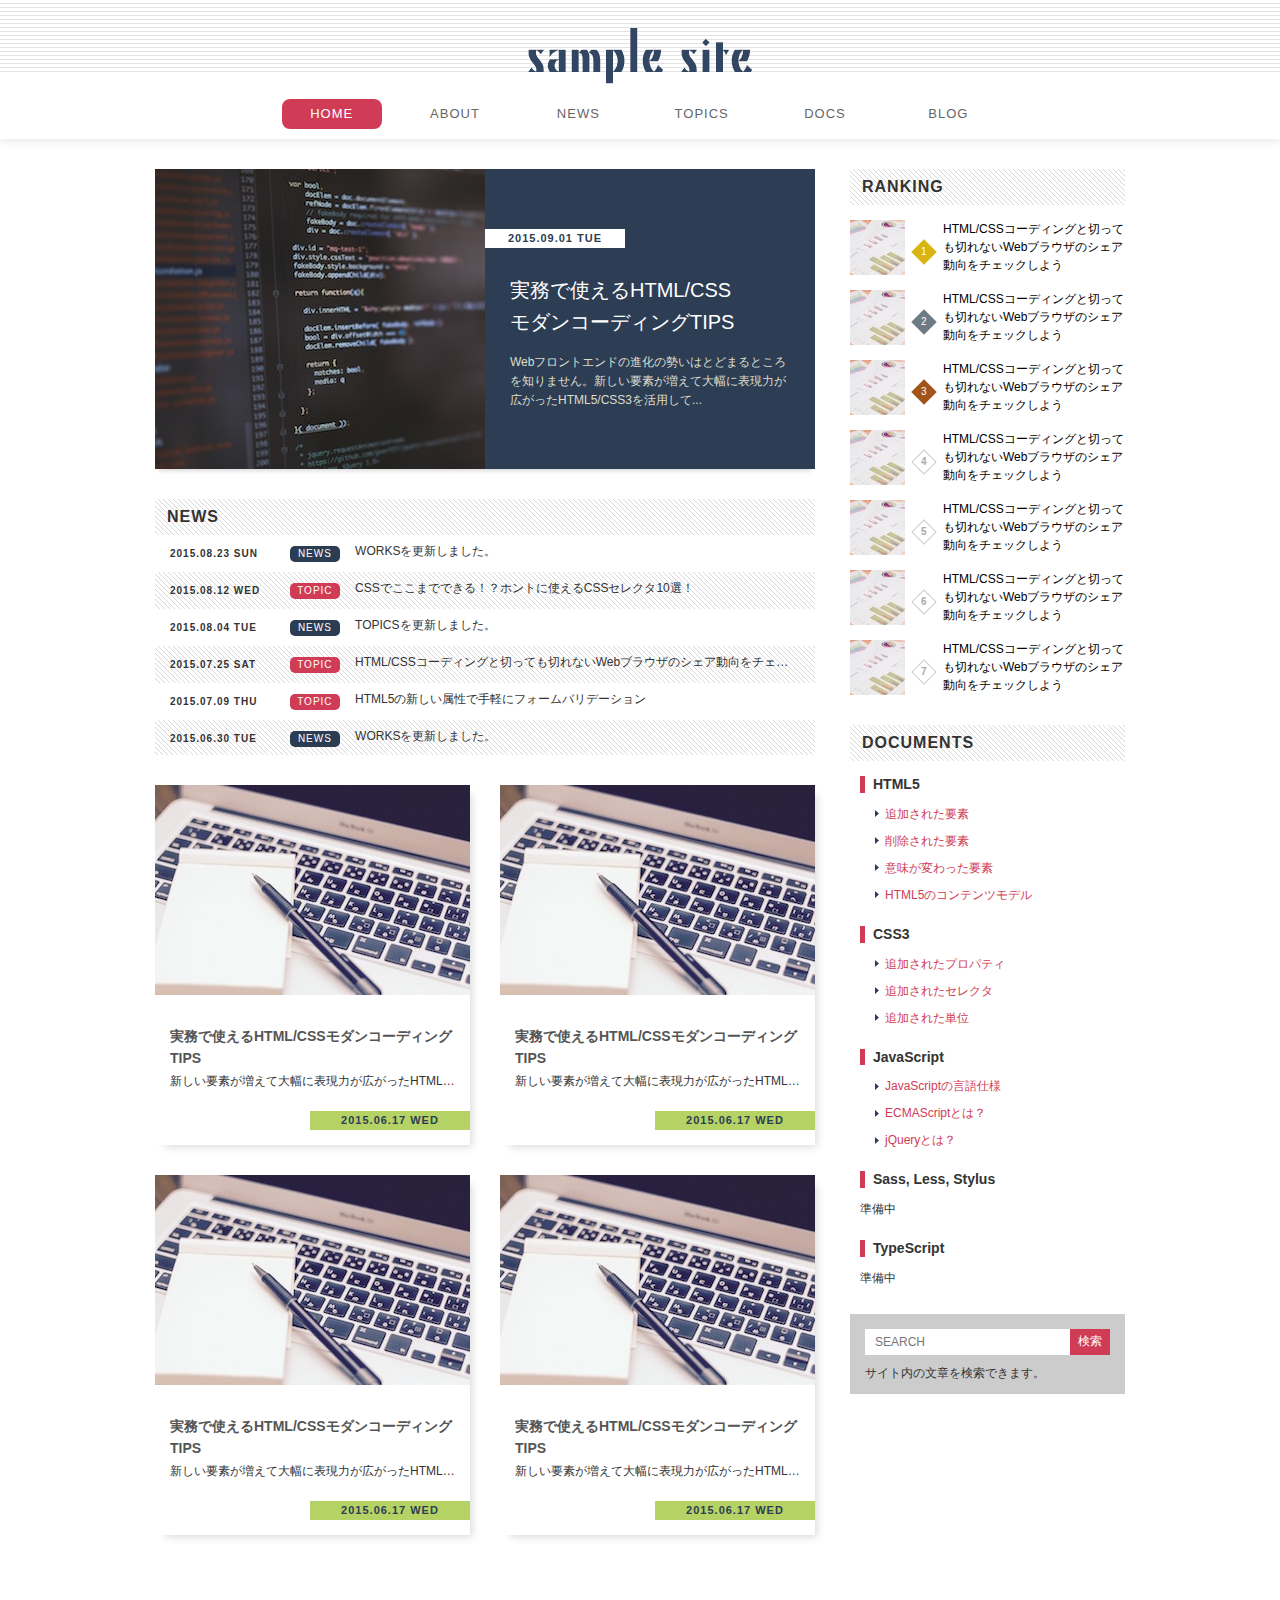
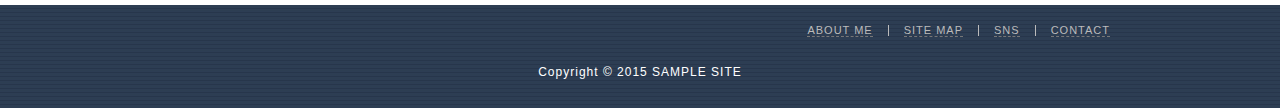
<file: standard-layout/index.html>
<!DOCTYPE html>
<html lang="ja">
<head>
  <meta charset="UTF-8">
  <title>スタンダードレイアウト</title>
  <link rel="stylesheet" href="css/reset.css">
  <link rel="stylesheet" href="css/style.css">
</head>
<body>
  <header class="header">
    <h1 class="logo">
      <a href="/">SAMPLE SITE</a>
    </h1>
    <nav class="global-nav">
      <ul>
        <li class="nav-item active"><a href="#">HOME</a></li>
        <li class="nav-item"><a href="#">ABOUT</a></li>
        <li class="nav-item"><a href="#">NEWS</a></li>
        <li class="nav-item"><a href="#">TOPICS</a></li>
        <li class="nav-item"><a href="#">DOCS</a></li>
        <li class="nav-item"><a href="#">BLOG</a></li>
      </ul>
    </nav>
  </header>
  <div class="wrapper clearfix">
    <main class="main">
      <h2 class="hidden">HOT TOPIC</h2>
      <a href="#" class="hot-topic clearfix">
        <img class="image" src="./images/hot-topic.jpg" alt="コーディング画面">
        <div class="content">
          <h3 class="title">実務で使えるHTML/CSS<br>モダンコーディングTIPS</h3>
          <p class="desc">Webフロントエンドの進化の勢いはとどまるところを知りません。新しい要素が増えて大幅に表現力が広がったHTML5/CSS3を活用して...</p>
          <time class="date" datetime="2015-09-01">2015.09.01 TUE</time>
        </div>
      </a>
      <h2 class="heading">NEWS</h2>
      <ul class="scroll-list">
        <li class="scroll-item">
          <a href="#">
            <time class="date" datetime="2015-08-23">2015.08.23 SUN</time>
            <span class="category news">NEWS</span>
            <span class="title">WORKSを更新しました。</span>
          </a>
        </li>
        <li class="scroll-item">
          <a href="#">
            <time class="date" datetime="2015-08-12">2015.08.12 WED</time>
            <span class="category">TOPIC</span>
            <span class="title">CSSでここまでできる！？ホントに使えるCSSセレクタ10選！</span>
          </a>
        </li>
        <li class="scroll-item">
          <a href="#">
            <time class="date" datetime="2015-08-04">2015.08.04 TUE</time>
            <span class="category news">NEWS</span>
            <span class="title">TOPICSを更新しました。</span>
          </a>
        </li>
        <li class="scroll-item">
          <a href="#">
            <time class="date" datetime="2015-07-25">2015.07.25 SAT</time>
            <span class="category">TOPIC</span>
            <span class="title">HTML/CSSコーディングと切っても切れないWebブラウザのシェア動向をチェックしよう</span>
          </a>
        </li>
        <li class="scroll-item">
          <a href="#">
            <time class="date" datetime="2015-07-09">2015.07.09 THU</time>
            <span class="category">TOPIC</span>
            <span class="title">HTML5の新しい属性で手軽にフォームバリデーション</span>
          </a>
        </li>
        <li class="scroll-item">
          <a href="#">
            <time class="date" datetime="2015-06-30">2015.06.30 TUE</time>
            <span class="category news">NEWS</span>
            <span class="title">WORKSを更新しました。</span>
          </a>
        </li>
      </ul>
      <h2 class="hidden">ARTICLES</h2>
      <div class="clearfix">
        <a href="#" class="article-box">
          <h3 class="title">実務で使えるHTML/CSSモダンコーディングTIPS</h3>
          <p class="desc">新しい要素が増えて大幅に表現力が広がったHTML5/CSS3を活用し、モダンなコーディングにチャレンジしましょう！</p>
          <time class="date" datetime="2015-06-17">2015.06.17 WED</time>
          <img class="image" src="./images/article.jpg" alt="コーディング画面">
        </a>
        <a href="#" class="article-box">
          <h3 class="title">実務で使えるHTML/CSSモダンコーディングTIPS</h3>
          <p class="desc">新しい要素が増えて大幅に表現力が広がったHTML5/CSS3を活用し、モダンなコーディングにチャレンジしましょう！</p>
          <time class="date" datetime="2015-06-17">2015.06.17 WED</time>
          <img class="image" src="./images/article.jpg" alt="コーディング画面">
        </a>
        <a href="#" class="article-box">
          <h3 class="title">実務で使えるHTML/CSSモダンコーディングTIPS</h3>
          <p class="desc">新しい要素が増えて大幅に表現力が広がったHTML5/CSS3を活用し、モダンなコーディングにチャレンジしましょう！</p>
          <time class="date" datetime="2015-06-17">2015.06.17 WED</time>
          <img class="image" src="./images/article.jpg" alt="コーディング画面">
        </a>
        <a href="#" class="article-box">
          <h3 class="title">実務で使えるHTML/CSSモダンコーディングTIPS</h3>
          <p class="desc">新しい要素が増えて大幅に表現力が広がったHTML5/CSS3を活用し、モダンなコーディングにチャレンジしましょう！</p>
          <time class="date" datetime="2015-06-17">2015.06.17 WED</time>
          <img class="image" src="./images/article.jpg" alt="コーディング画面">
        </a>
      </div>
    </main>
    <div class="sidemenu">
      <h2 class="heading">RANKING</h2>
      <ol class="ranking">
        <li class="ranking-item">
          <a href="#">
            <img class="image" src="./images/ranking.jpg" alt="グラフの画像">
            <span class="order"></span>
            <p class="text">HTML/CSSコーディングと切っても切れないWebブラウザのシェア動向をチェックしよう</p>
          </a>
        </li>
        <li class="ranking-item">
          <a href="#">
            <img class="image" src="./images/ranking.jpg" alt="グラフの画像">
            <span class="order"></span>
            <p class="text">HTML/CSSコーディングと切っても切れないWebブラウザのシェア動向をチェックしよう</p>
          </a>
        </li>
        <li class="ranking-item">
          <a href="#">
            <img class="image" src="./images/ranking.jpg" alt="グラフの画像">
            <span class="order"></span>
            <p class="text">HTML/CSSコーディングと切っても切れないWebブラウザのシェア動向をチェックしよう</p>
          </a>
        </li>
        <li class="ranking-item">
          <a href="#">
            <img class="image" src="./images/ranking.jpg" alt="グラフの画像">
            <span class="order"></span>
            <p class="text">HTML/CSSコーディングと切っても切れないWebブラウザのシェア動向をチェックしよう</p>
          </a>
        </li>
        <li class="ranking-item">
          <a href="#">
            <img class="image" src="./images/ranking.jpg" alt="グラフの画像">
            <span class="order"></span>
            <p class="text">HTML/CSSコーディングと切っても切れないWebブラウザのシェア動向をチェックしよう</p>
          </a>
        </li>
        <li class="ranking-item">
          <a href="#">
            <img class="image" src="./images/ranking.jpg" alt="グラフの画像">
            <span class="order"></span>
            <p class="text">HTML/CSSコーディングと切っても切れないWebブラウザのシェア動向をチェックしよう</p>
          </a>
        </li>
        <li class="ranking-item">
          <a href="#">
            <img class="image" src="./images/ranking.jpg" alt="グラフの画像">
            <span class="order"></span>
            <p class="text">HTML/CSSコーディングと切っても切れないWebブラウザのシェア動向をチェックしよう</p>
          </a>
        </li>
      </ol>
      <h2 class="heading">DOCUMENTS</h2>
      <ul class="documents">
        <li>
          <h3 class="title">HTML5</h3>
          <ul>
            <li><a href="#">追加された要素</a></li>
            <li><a href="#">削除された要素</a></li>
            <li><a href="#">意味が変わった要素</a></li>
            <li><a href="#">HTML5のコンテンツモデル</a></li>
          </ul>
        </li>
        <li>
          <h3 class="title">CSS3</h3>
          <ul>
            <li><a href="#">追加されたプロパティ</a></li>
            <li><a href="#">追加されたセレクタ</a></li>
            <li><a href="#">追加された単位</a></li>
          </ul>
        </li>
        <li>
          <h3 class="title">JavaScript</h3>
          <ul>
            <li><a href="#">JavaScriptの言語仕様</a></li>
            <li><a href="#">ECMAScriptとは？</a></li>
            <li><a href="#">jQueryとは？</a></li>
          </ul>
        </li>
        <li>
          <h3 class="title">Sass, Less, Stylus</h3>
          <p>準備中</p>
        </li>
        <li>
          <h3 class="title">TypeScript</h3>
          <p>準備中</p>
        </li>
      </ul>
      <h2 class="hidden">SEARCH</h2>
      <form class="search-box">
        <input class="search-input" type="text" name="search" placeholder="SEARCH">
        <input class="search-button" type="submit" value="検索">
        <p class="text">サイト内の文章を検索できます。</p>
      </form>
    </div>
  </div>
  <footer class="footer">
    <ul class="horizontal-list">
      <li class="horizontal-item"><a href="#">ABOUT ME</a></li>
      <li class="horizontal-item"><a href="#">SITE MAP</a></li>
      <li class="horizontal-item"><a href="#">SNS</a></li>
      <li class="horizontal-item"><a href="#">CONTACT</a></li>
    </ul>
    <p class="copyright">Copyright © 2015 SAMPLE SITE</p>
  </footer>
</body>
</html>
</file>
<file: standard-layout/css/style.css>
@charset "UTF-8";

/* --------------------------------
 * base
 * -------------------------------- */
html {
  font-size: 62.5%;
}
body {
  color: #333;
  font-size: 1.2rem;
  font-family: "Hiragino Kaku Gothic ProN",  Meiryo,  sans-serif;
}
*, *::before, *::after {
  box-sizing: border-box;
}
a:link, a:visited, a:hover, a:active {
  color: #d03c56;
  text-decoration: none;
}


/* --------------------------------
 * parts
 * -------------------------------- */
.clearfix::after {
  content: '';
  display: block;
  clear: both;
}
.heading {
  padding: 10px 12px;
  background: url('../images/bg-slash.gif');
  letter-spacing: 1px;
  font-size: 1.6rem;
}
.hidden {
  display: none;
}


/* --------------------------------
 * header
 * -------------------------------- */
.header {
  width: 100%;
  padding: 28px 0 10px;
  background: url('../images/bg-header.gif') repeat-x;
  box-shadow: 0 0 10px 1px #e3e3e3;
}
.logo {
  width: 225px;
  height: 56px;
  margin: 0 auto;
  background: url('../images/logo.png') no-repeat;
  text-indent: 100%;
  white-space: nowrap;
  overflow: hidden;
}
.logo a {
  display: block;
  width: 100%;
  height: 100%;
}
.global-nav {
  margin-top: 15px;
  text-align: center;
}
.global-nav .nav-item {
  display: inline-block;
  margin: 0 10px;
}
.global-nav .nav-item a {
  display: inline-block;
  width: 100px;
  height: 30px;
  line-height: 30px;
  text-align: center;
  border-radius: 8px;
  color: #666;
  font-size: 1.3rem;
  letter-spacing: 1px;
  transition: 0.15s;
}
.global-nav .nav-item.active a,
.global-nav .nav-item a:hover {
  background-color: #d03c56;
  color: #fff;
}


/* --------------------------------
 * wrapper
 * -------------------------------- */
.wrapper {
  width: 970px;
  margin: 30px auto 40px;
}


/* --------------------------------
 * main
 * -------------------------------- */
.main {
  display: block;
  float: left;
  width: 660px;
}
.hot-topic {
  display: block;
  height: 300px;
  margin-bottom: 30px;
  box-shadow: 0 6px 4px -4px rgba(0, 0, 0, 0.15);
  transition: opacity 0.15s;
}
.hot-topic:hover {
  opacity: 0.85;
}
.hot-topic .image {
  float: left;
  width: 50%;
  height: 100%;
}
.hot-topic .content {
  position: relative;
  float: left;
  width: 50%;
  height: 100%;
  padding: 105px 25px 0;
  background-color: #2d3d54;
  line-height: 1.6;
}
.hot-topic .title {
  margin-bottom: 15px;
  color: #fff;
  font-weight: normal;
  font-size: 2.0rem;
}
.hot-topic .desc {
  color: #ddc;
}
.hot-topic .date {
  position: absolute;
  top: 60px;
  left: 0;
  width: 140px;
  padding: 4px;
  background-color: #fff;
  color: #2d3d54;
  text-align: center;
  letter-spacing: 1px;
  font-weight: bold;
  font-size: 1.1rem;
  line-height: 1;
}
.scroll-list {
  max-height: 220px;
  overflow-y: auto;
  margin-bottom: 30px;
  list-style-type: none;
}
.scroll-list .scroll-item a {
  display: block;
  padding: 10px 15px;
  color: #333;
  font-size: 0;
  transition: background-color 0.1s;
}
.scroll-list .scroll-item:nth-of-type(even) a {
  background: url('../images/bg-slash.gif');
}
.scroll-list .scroll-item a:hover {
  background-color: #fafaf8;
}
.scroll-list .date {
  display: inline-block;
  width: 19%;
  letter-spacing: 1px;
  font-weight: bold;
  font-size: 1.0rem;
}
.scroll-list .category {
  display: inline-block;
  width: 8%;
  border-radius: 5px;
  background-color: #d03c56;
  color: #fff;
  text-align: center;
  letter-spacing: 1px;
  font-size: 1.0rem;
  line-height: 16px;
}
.scroll-list .category.news {
  background-color: #2c3c53;
}
.scroll-list .title {
  display: inline-block;
  width: 73%;
  padding-left: 15px;
  overflow: hidden;
  text-overflow: ellipsis;
  white-space: nowrap;
  font-size: 1.2rem;
}
.article-box {
  position: relative;
  display: block;
  width: 315px;
  height: 360px;
  margin-bottom: 30px;
  padding: 210px 15px 0;
  box-shadow: 6px 6px 8px -4px rgba(0, 0, 0, 0.15);
  transition: opacity 0.15s;
}
.article-box:hover {
  opacity: 0.8;
}
.article-box:nth-of-type(odd) {
  float: left;
}
.article-box:nth-of-type(even) {
  float: right;
}
.article-box .title {
  margin-top: 30px;
  color: #555;
  font-size: 1.4rem;
  line-height: 1.6;
}
.article-box .desc {
  margin-top: 5px;
  color: #333;
  overflow: hidden;
  text-overflow: ellipsis;
  white-space: nowrap;
}
.article-box .date {
  position: absolute;
  right: 0;
  bottom: 15px;
  display: block;
  width: 160px;
  padding: 4px;
  background-color: #b5d264;
  color: #2d3d54;
  text-align: center;
  letter-spacing: 1px;
  font-weight: bold;
  font-size: 1.1rem;
}
.article-box .image {
  position: absolute;
  top: 0;
  left: 0;
  width: 100%;
}


/* --------------------------------
 * sidemenu
 * -------------------------------- */
.sidemenu {
  float: right;
  width: 275px;
}
.ranking {
  margin-bottom: 30px;
  list-style-type: none;
  counter-reset: ranking;
}
.ranking .ranking-item {
  margin-top: 15px;
}
.ranking .ranking-item a {
  display: block;
  font-size: 0;
  transition: opacity 0.15s;
}
.ranking .ranking-item a:hover {
  opacity: 0.8;
}
.ranking .image {
  width: 55px;
  height: 55px;
}
.ranking .order {
  display: inline-block;
  width: 18px;
  height: 18px;
  margin: 0 10px;
  border: 1px solid #ccc;
  color: #aaa;
  vertical-align: 20px;
  text-align: center;
  font-weight: bold;
  line-height: 16px;
  -webkit-transform: rotate(45deg);
  -ms-transform: rotate(45deg);
  transform: rotate(45deg);
}
.ranking .order::before {
  content: counter(ranking);
  display: inline-block;
  counter-increment: ranking;
  font-size: 1.0rem;
  -webkit-transform: rotate(-45deg);
  -ms-transform: rotate(-45deg);
  transform: rotate(-45deg);
}
.ranking .ranking-item:nth-of-type(1) .order,
.ranking .ranking-item:nth-of-type(2) .order,
.ranking .ranking-item:nth-of-type(3) .order {
  border: none;
  color: #fff;
  font-weight: normal;
  line-height: 18px;
}
.ranking .ranking-item:nth-of-type(1) .order {
  background-color: #dab413;
}
.ranking .ranking-item:nth-of-type(2) .order {
  background-color: #6e7b84;
}
.ranking .ranking-item:nth-of-type(3) .order {
  background-color: #a0541a;
}
.ranking .text {
  display: inline-block;
  width: 182px;
  color: #000;
  vertical-align: top;
  font-size: 1.2rem;
  line-height: 1.5;
}
.documents {
  margin: 10px 10px 30px;
}
.documents,
.documents ul {
  list-style-type: none;
}
.documents > li .title {
  margin: 15px 0;
  padding-left: 8px;
  border-left: 5px solid #d03c56;
  font-size: 1.4rem;
  line-height: 1.2;
}
.documents > li + li {
  margin-top: 25px;
}
.documents > li ul {
  margin: 15px;
}
.documents > li ul > li {
  margin-bottom: 15px;
  padding-left: 10px;
  background: url('../images/arrow.gif') no-repeat left center;
}
.documents a:hover {
  text-decoration: underline;
}
.search-box {
  padding: 15px;
  background-color: #ccc;
  font-size: 0;
}
.search-box > * {
  font-size: 1.2rem;
}
.search-box .search-input {
  width: 205px;
  height: 26px;
  padding: 0 10px;
  border: none;
}
.search-box .search-button {
  width: 40px;
  height: 26px;
  border: none;
  background-color: #d03c56;
  color: #fff;
  cursor: pointer;
}
.search-box .text {
  margin-top: 12px;
}


/* --------------------------------
 * footer
 * -------------------------------- */
.footer {
  width: 100%;
  padding: 20px 0 30px;
  background: #2d3d54 url('../images/bg-footer.gif');
  color: #fff;
}
.horizontal-list {
  width: 970px;
  margin: 0 auto;
  text-align: right;
  font-size: 0;
}
.horizontal-list .horizontal-item {
  display: inline-block;
  padding: 0 15px;
  letter-spacing: 1px;
}
.horizontal-list .horizontal-item + .horizontal-item {
  border-left: 1px solid #bbb;
}
.horizontal-list .horizontal-item a {
  border-bottom: 1px dashed #777;
  color: #bbb;
  font-size: 1.1rem;
  transition: color 0.15s;
}
.horizontal-list .horizontal-item a:hover {
  color: #ddd;
}
.copyright {
  margin-top: 30px;
  text-align: center;
  letter-spacing: 1px;
}


/* --------------------------------
 * challenge
 *
 * 288行目からの.ranking .order, .ranking .order::beforeの
 * スタイルをコメントアウトしてから適用してください。
 * -------------------------------- */
/*
.ranking .ranking-item {
  position: relative;
}
.ranking .image {
  margin-right: 20px;
}
.ranking .order {
  position: absolute;
  top: -9px;
  left: 44px;
  width: 20px;
  height: 20px;
  border: 1px solid #ccc;
  border-radius: 50%;
  background-color: #fff;
  color: #aaa;
  text-align: center;
  font-weight: bold;
  line-height: 18px;
}
.ranking .order::before {
  content: counter(ranking);
  counter-increment: ranking;
  font-size: 1.0rem;
}
.ranking .ranking-item:nth-of-type(1) .order,
.ranking .ranking-item:nth-of-type(2) .order,
.ranking .ranking-item:nth-of-type(3) .order {
  line-height: 20px;
}
.ranking .text {
  width: 200px;
}
*/
</file>
